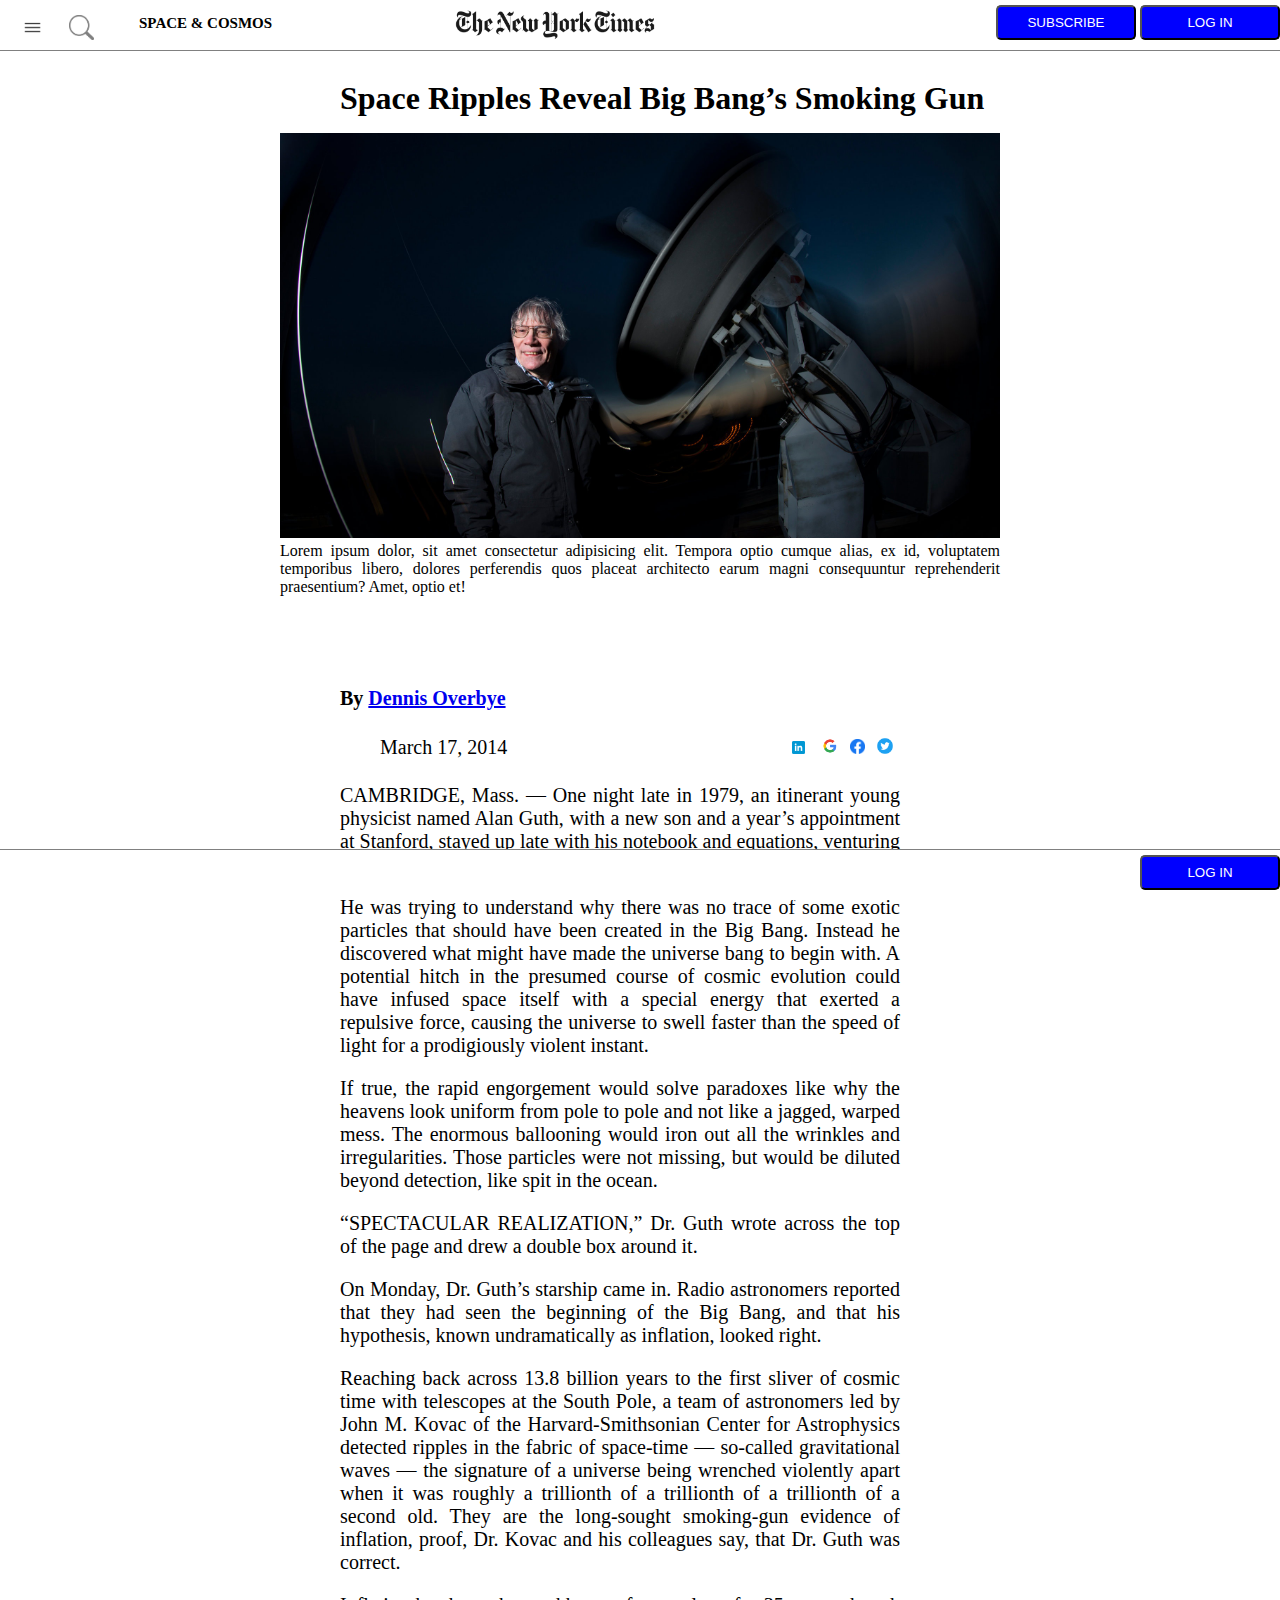
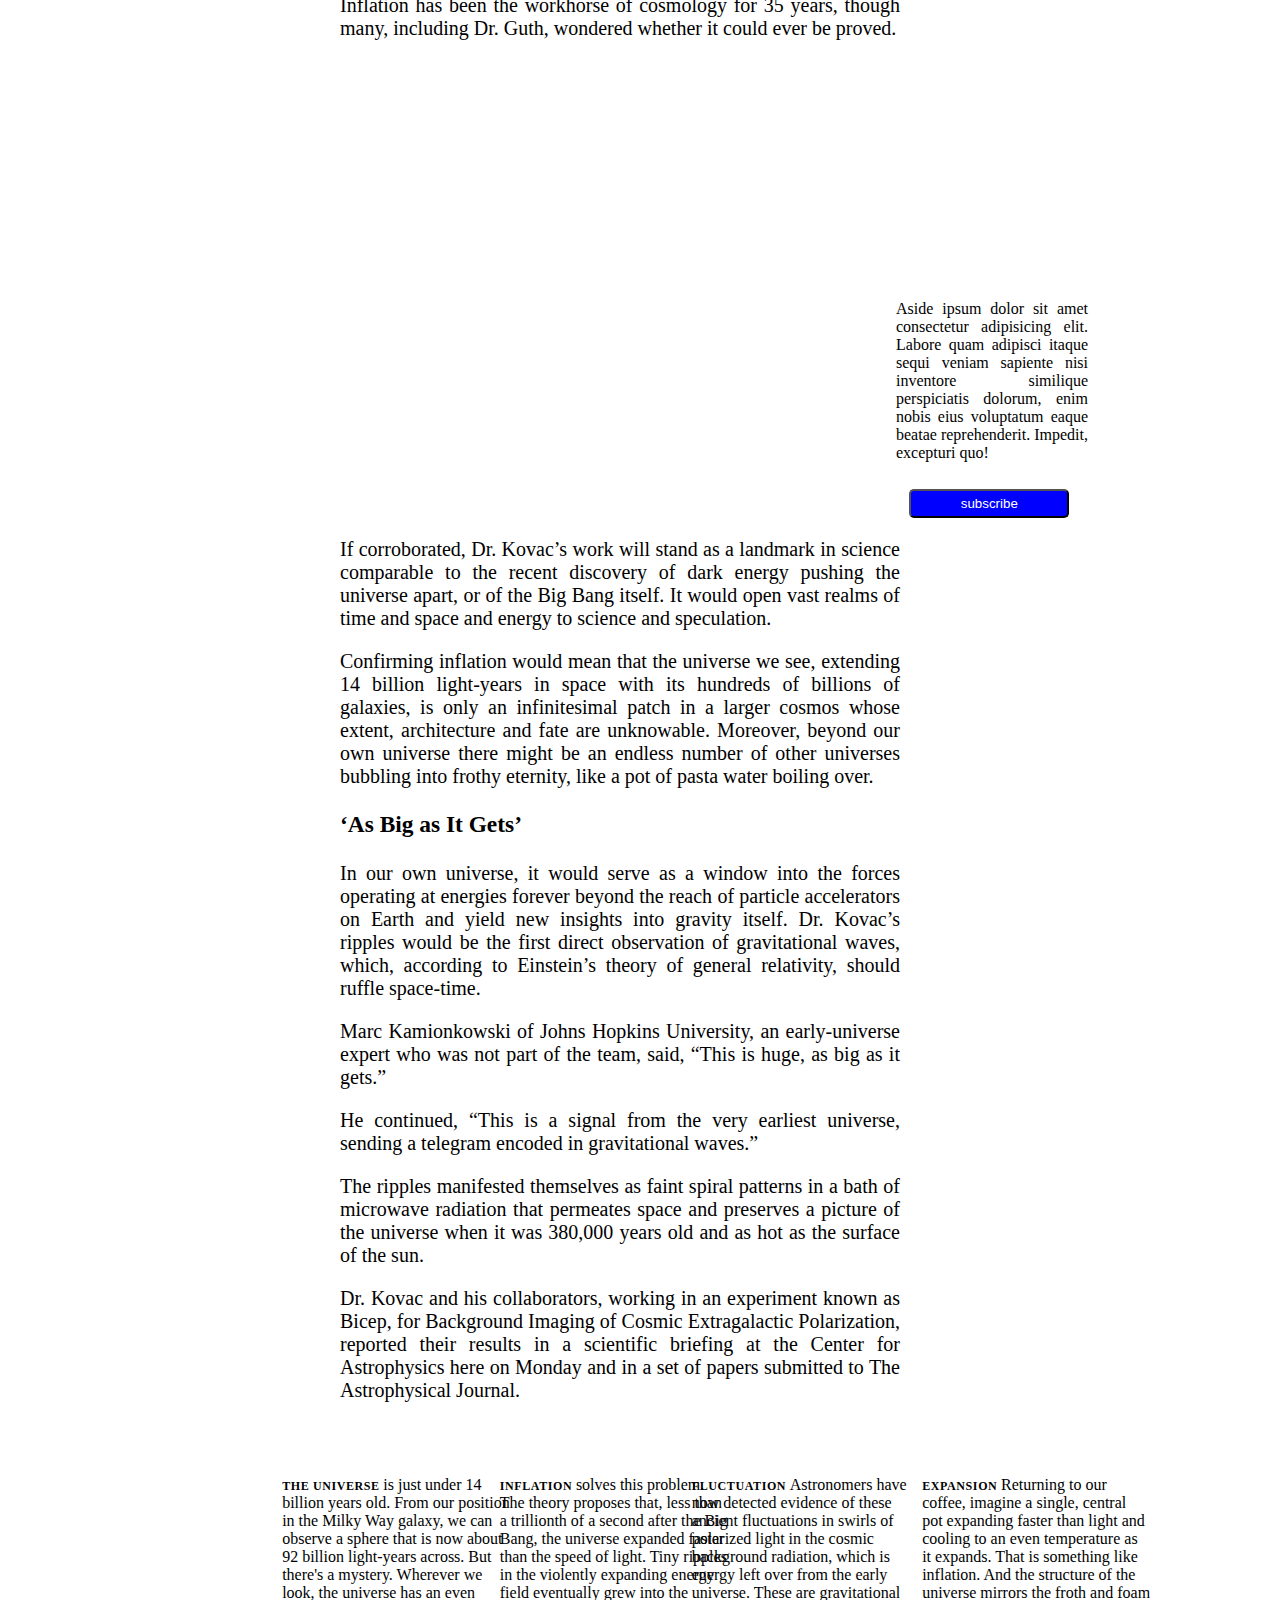
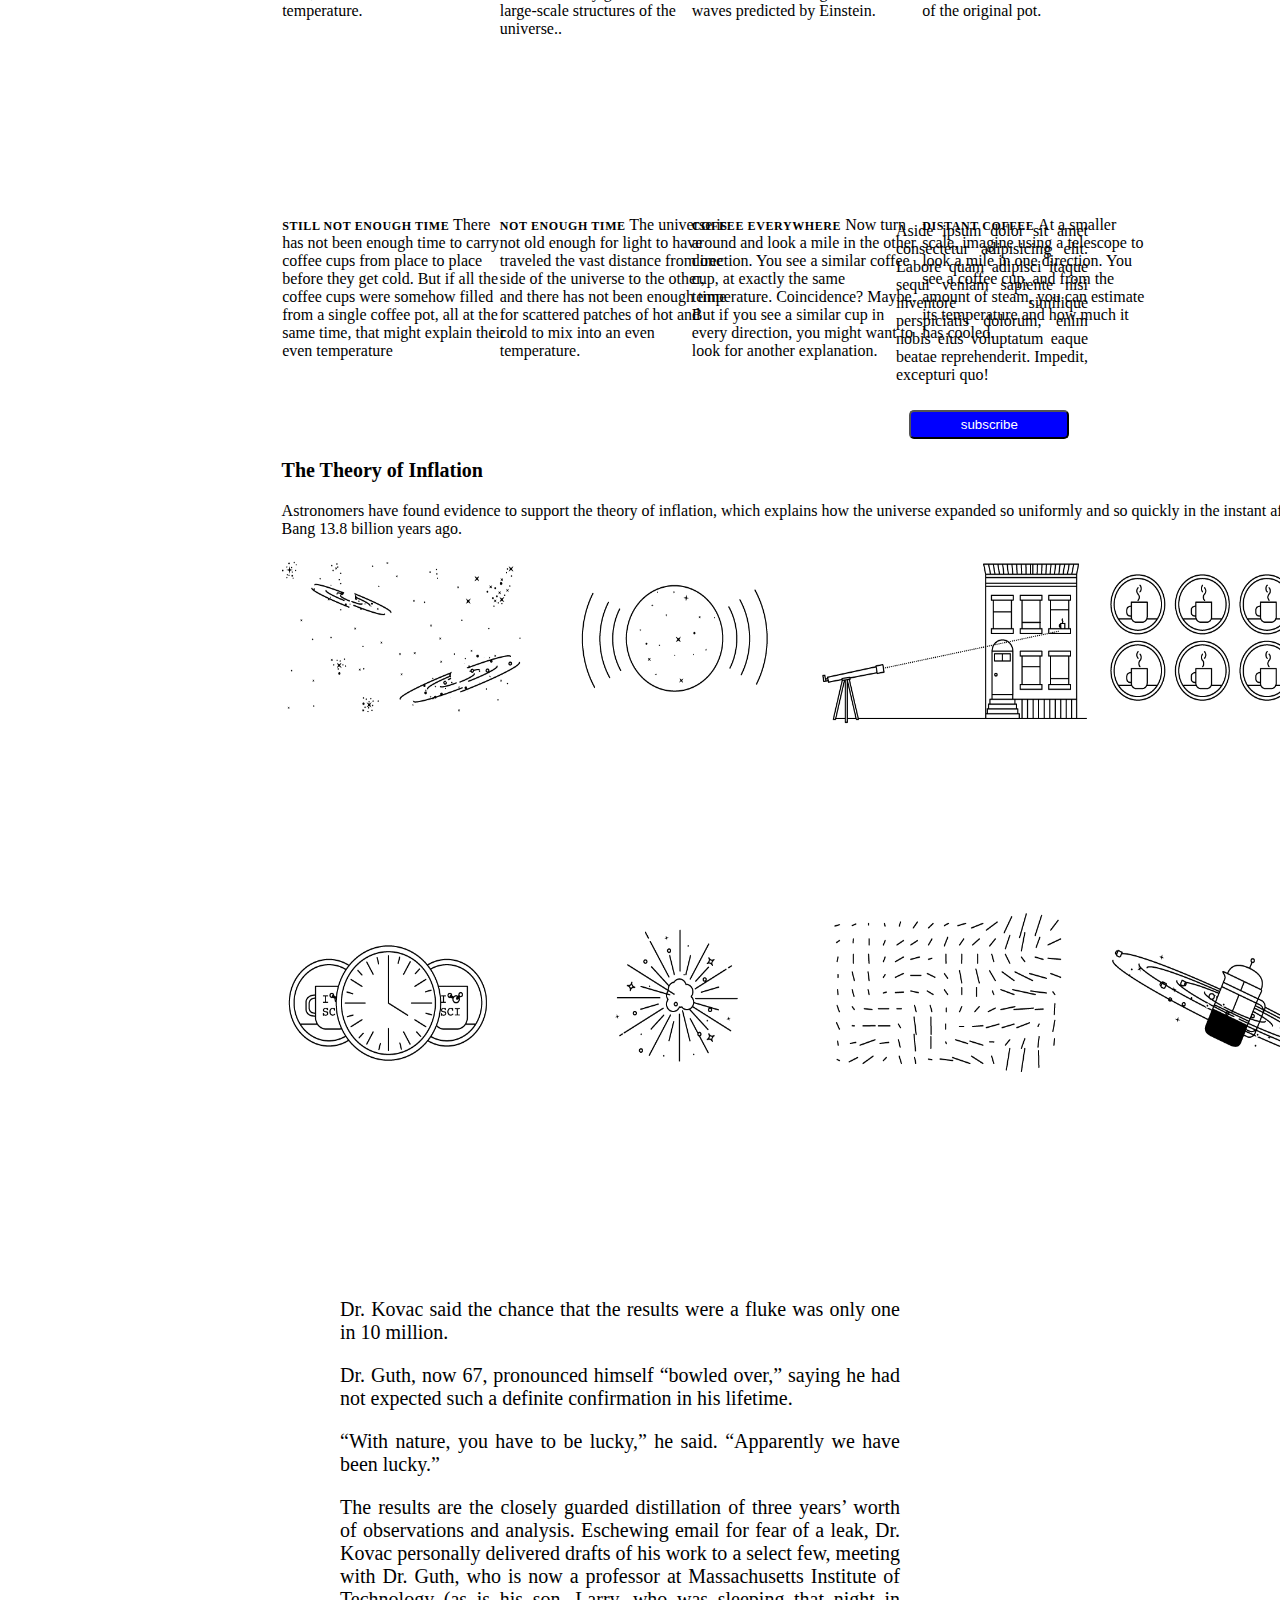
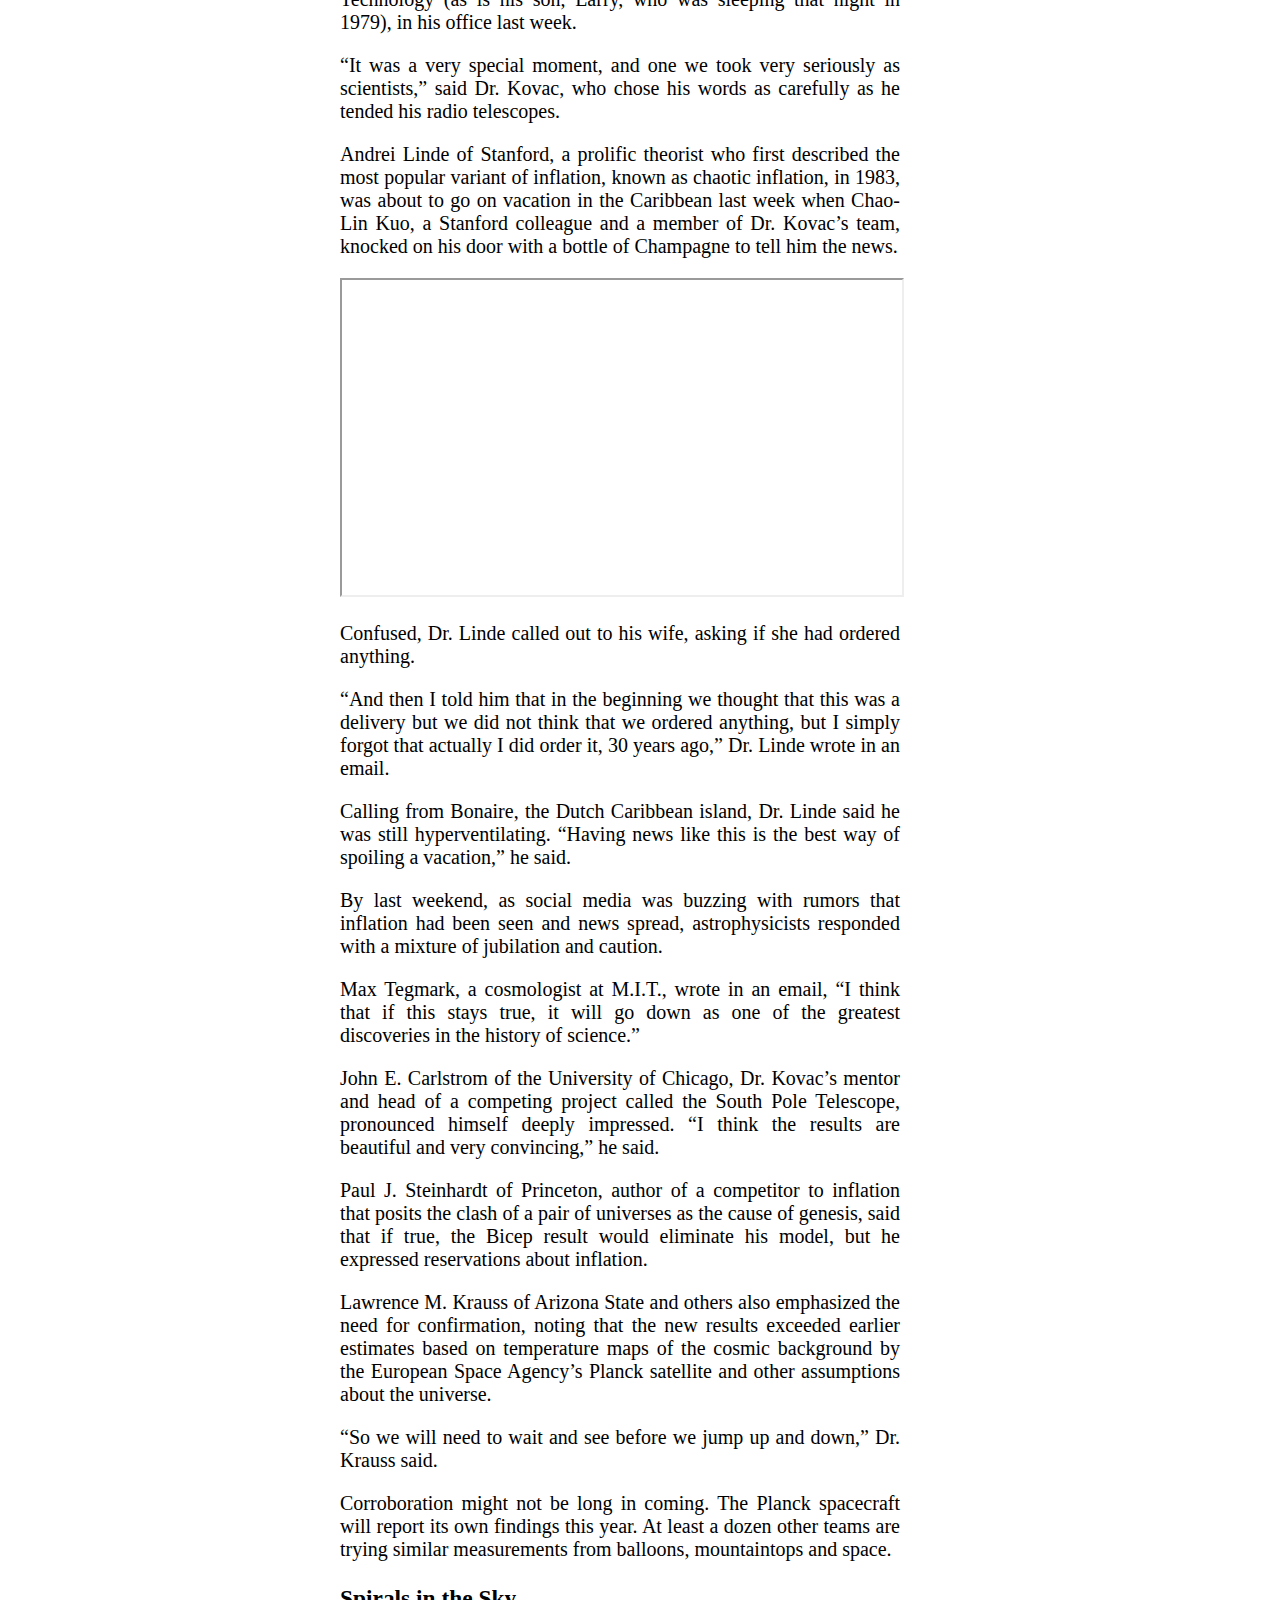
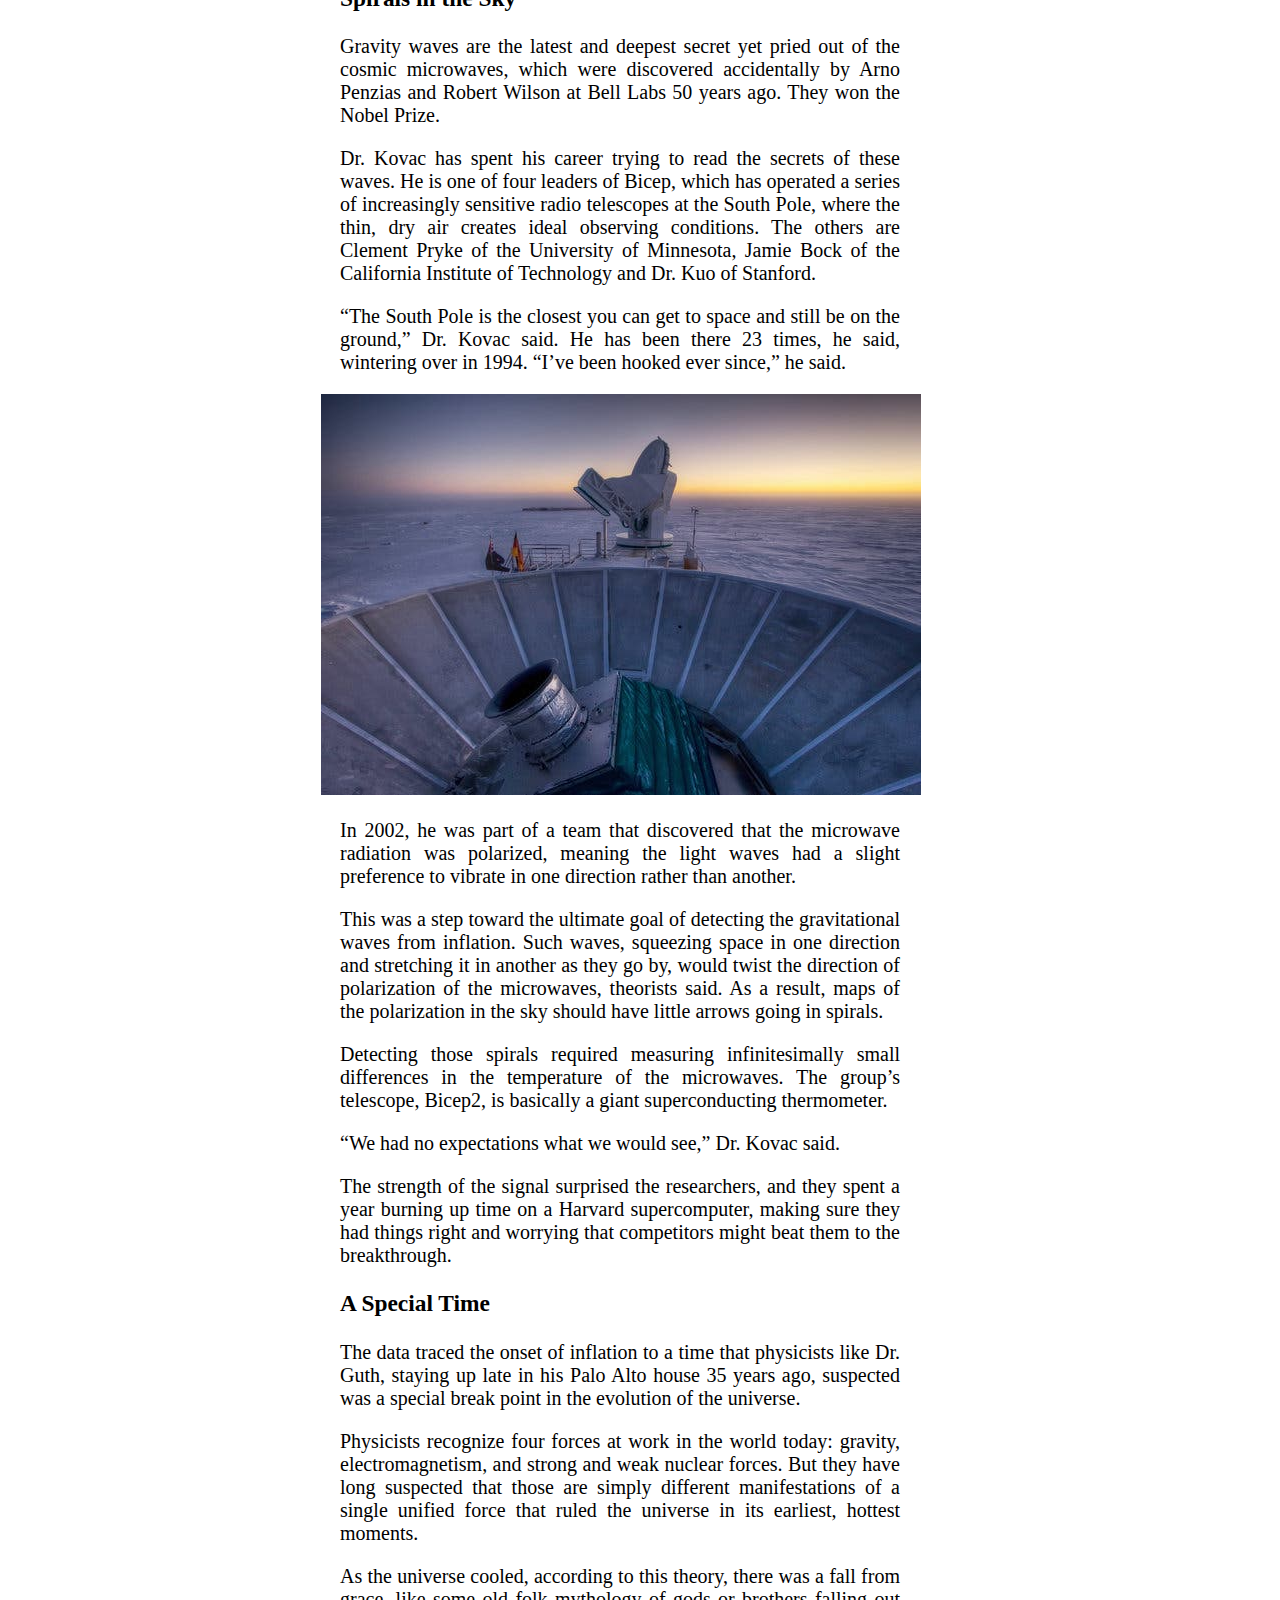
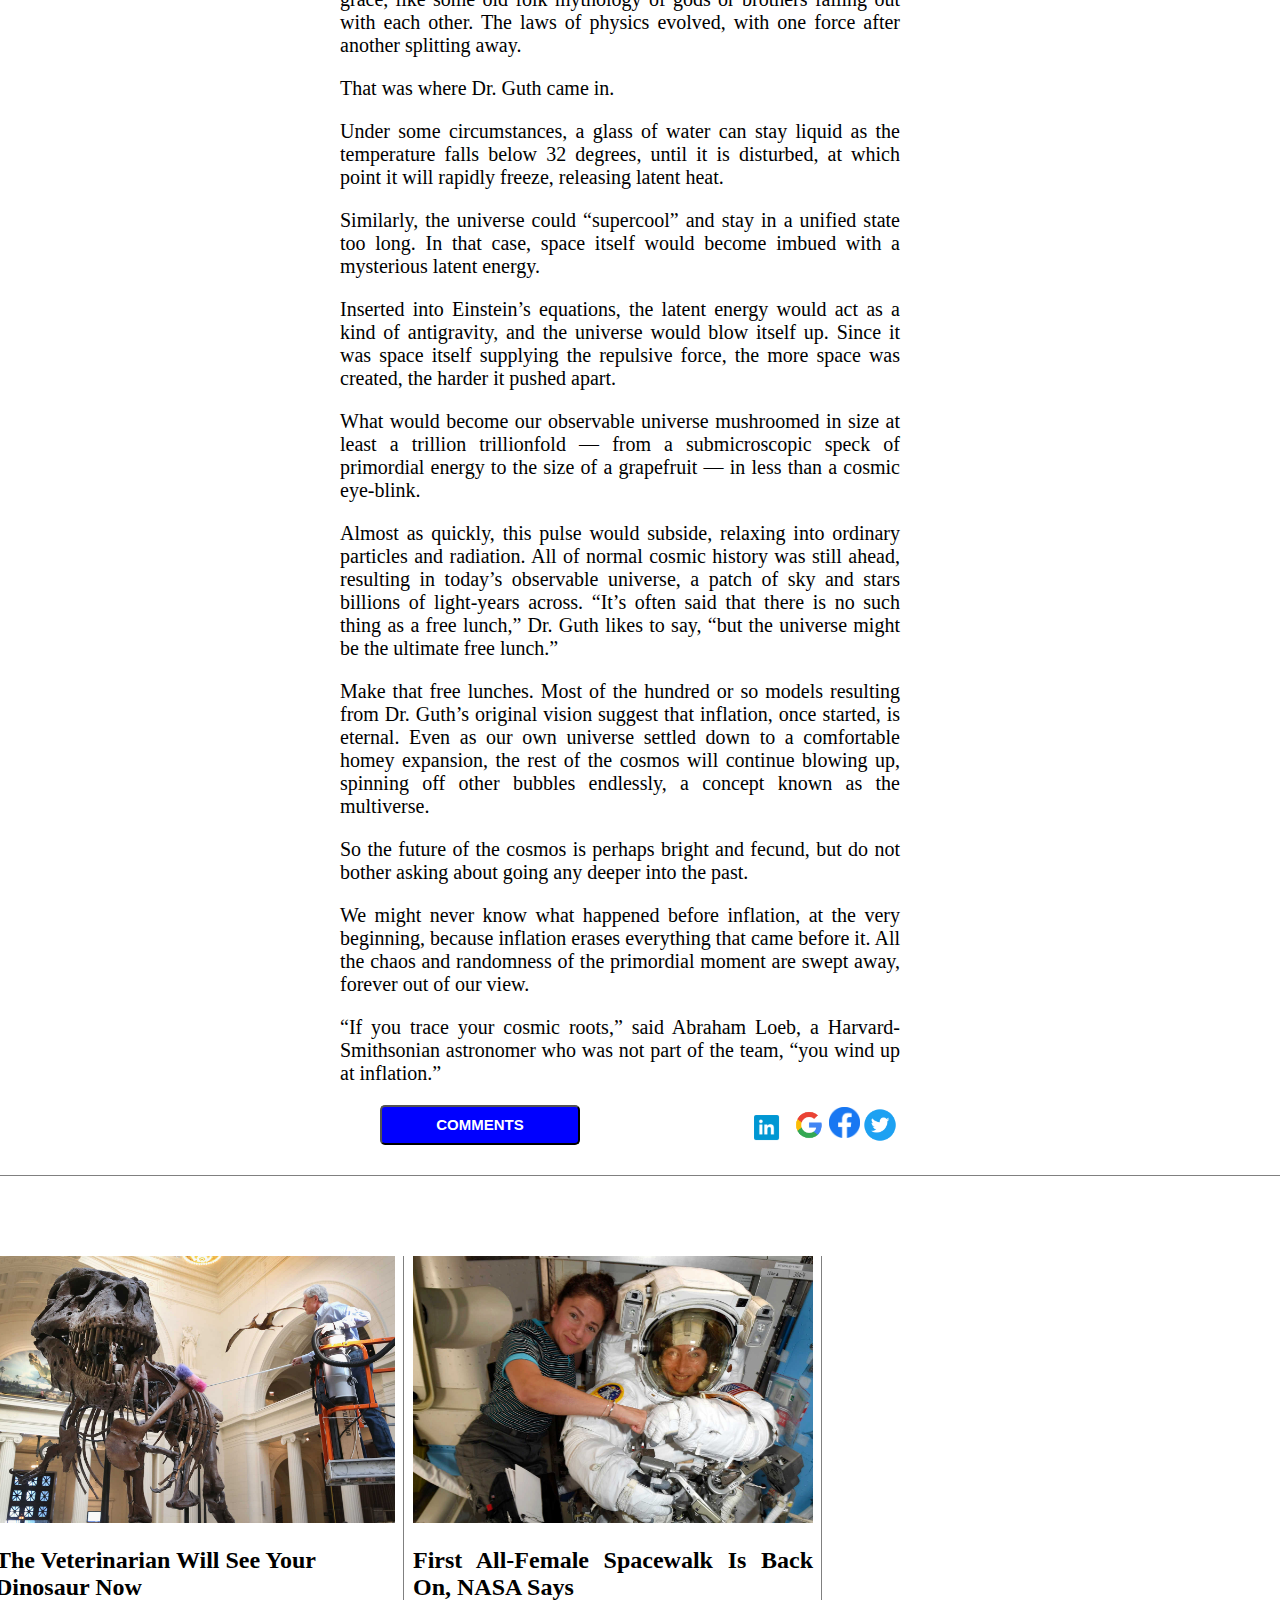
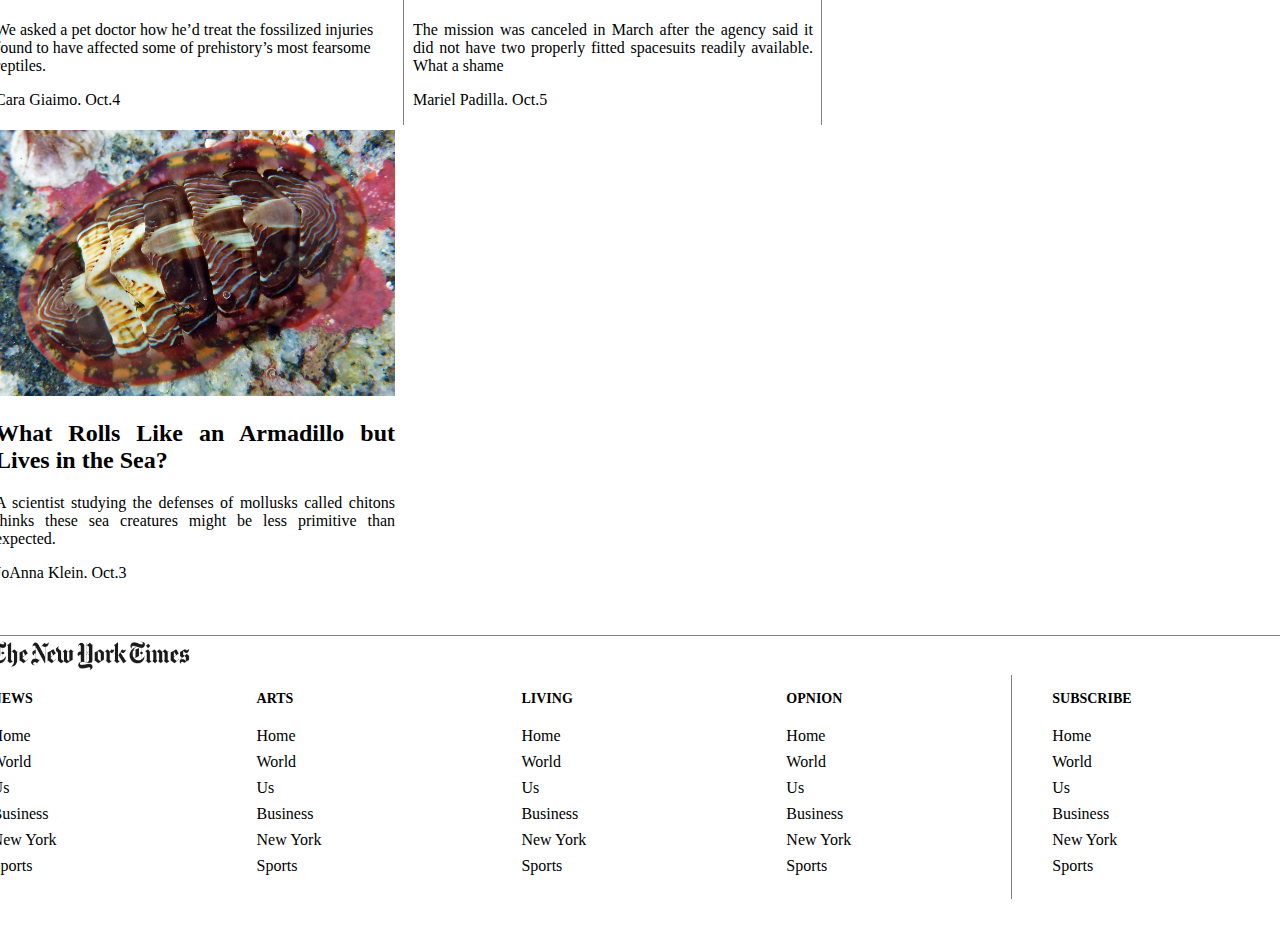
<file: index.html>
<!DOCTYPE html>
<html lang="en">

<head>
  <meta charset="UTF-8">
  <meta name="viewport" content="width=device-width, initial-scale=1.0">
  <meta http-equiv="X-UA-Compatible" content="ie=edge">
  <link rel="stylesheet" href="./css/main.css">
  <title>Positioning and floating</title>
</head>

<body>
  <div class="main-header">
    <header class="nav-bar">
      <div class="header-content">
        <div class="icons">
          <img src="./assets/menu-icon.png" alt="">
          <img src="./assets/search-icon.png" alt="">
          <a href="#">space & cosmos</a>
        </div>
        <div class="nyt-logo">
          <img src="./assets/The_New_York_Times_Logo.svg.png" alt="">
        </div>
        <div class="buttons">
          <button type="button" name="subscribe" class="subscribe-btn">SUBSCRIBE</button>
          <button type="button" name="login" class="login-btn">LOG IN</button>
        </div>
      </div>

    </header>
  </div>
  <section class="feature-section">
    <div>
      <h1 class="headline">Space Ripples Reveal Big Bang’s Smoking Gun</h1>
    </div>
    <figure class="feature-image">
      <img class="headline-image" src="./assets/ft-image.jpg" alt="">
      <span class="copyright">
        Lorem ipsum dolor, sit amet consectetur adipisicing elit. Tempora optio cumque alias, ex id, voluptatem
        temporibus libero, dolores perferendis quos placeat architecto earum magni consequuntur reprehenderit
        praesentium? Amet, optio et!
      </span>
    </figure>
  </section>
  <main class="container">
    <section class="text-section offset">
      <div class="format-text">
        <div class="social">
          <div class="name">
            <h4>By <a href="#">Dennis Overbye</a> </h4>
          </div>
          <div class="date-social">
            <ul class="social-list">
              <li> <time datetime="2014-03-17T10:46:03-04:00">March 17, 2014</time> </li>
              <li>
                <div class="social-icons">
                  <ul class="social-img">
                    <li> <img src="./assets/linkedin-icon.png" class="share-icons lkid" alt=""> </li>
                    <li> <img src="./assets/google-icon.png" class="share-icons google" alt=""> </li>
                    <li> <img src="./assets/Facebook-icon.png" class="share-icons fb" alt=""> </li>
                    <li> <img src="./assets/twitter-icon.png" class="share-icons tw" alt=""> </li>
                  </ul>
                </div>
              </li>
            </ul>
          </div>
        </div>
        <p>
          CAMBRIDGE, Mass. — One night late in 1979, an itinerant young physicist named Alan Guth, with a new son and a
          year’s appointment at Stanford, stayed up late with his notebook and equations, venturing far beyond the world
          of known physics.
        </p>
        <p>
          He was trying to understand why there was no trace of some exotic particles that should have been created in
          the Big Bang. Instead he discovered what might have made the universe bang to begin with. A potential hitch in
          the presumed course
          of cosmic evolution could have infused space itself with a special energy that exerted a repulsive force,
          causing the universe to swell faster than the speed of light for a prodigiously violent instant.
        </p>
        <p>
          If true, the rapid engorgement would solve paradoxes like why the heavens look uniform from pole to pole and
          not like a jagged, warped mess. The enormous ballooning would iron out all the wrinkles and irregularities.
          Those particles were
          not missing, but would be diluted beyond detection, like spit in the ocean.
        </p>
        <p>
          “SPECTACULAR REALIZATION,” Dr. Guth wrote across the top of the page and drew a double box around it.
        </p>
        <p>
          On Monday, Dr. Guth’s starship came in. Radio astronomers reported that they had seen the beginning of the Big
          Bang, and that his hypothesis, known undramatically as inflation, looked right.
        </p>
        <p>
          Reaching back across 13.8 billion years to the first sliver of cosmic time with telescopes at the South Pole,
          a team of astronomers led by John M. Kovac of the Harvard-Smithsonian Center for Astrophysics detected ripples
          in the fabric of
          space-time — so-called gravitational waves — the signature of a universe being wrenched violently apart when
          it was roughly a trillionth of a trillionth of a trillionth of a second old. They are the long-sought
          smoking-gun evidence of
          inflation, proof, Dr. Kovac and his colleagues say, that Dr. Guth was correct.
        </p>

        <p>
          Inflation has been the workhorse of cosmology for 35 years, though many, including Dr. Guth, wondered whether
          it could ever be proved.
        </p>
      </div>
      <aside class="side-text-design box1">
        Aside ipsum dolor sit amet consectetur adipisicing elit. Labore quam adipisci itaque sequi veniam sapiente nisi
        inventore similique perspiciatis dolorum, enim nobis eius voluptatum eaque beatae reprehenderit. Impedit,
        excepturi quo!
        <div class="aside-btn">
          <button type="button" name="subscribe" class="aside-subs-btn">subscribe</button>
        </div>
      </aside>
      <div class="format-text">
        <p>
          If corroborated, Dr. Kovac’s work will stand as a landmark in science comparable to the recent discovery of
          dark energy pushing the universe apart, or of the Big Bang itself. It would open vast realms of time and space
          and energy to
          science and speculation.
        </p>
        <p>
          Confirming inflation would mean that the universe we see, extending 14 billion light-years in space with its
          hundreds of billions of galaxies, is only an infinitesimal patch in a larger cosmos whose extent, architecture
          and fate are
          unknowable. Moreover, beyond our own universe there might be an endless number of other universes bubbling
          into frothy eternity, like a pot of pasta water boiling over.
        </p>
        <h3 class="headings">‘As Big as It Gets’</h3>
        <p>In our own universe, it would serve as a window into the forces operating at energies forever beyond the
          reach of particle accelerators on Earth and yield new insights into gravity itself. Dr. Kovac’s ripples would
          be the first direct
          observation of gravitational waves, which, according to Einstein’s theory of general relativity, should ruffle
          space-time.</p>
        <p>Marc Kamionkowski of Johns Hopkins University, an early-universe expert who was not part of the team, said,
          “This is huge, as big as it gets.”</p>
        <p>He continued, “This is a signal from the very earliest universe, sending a telegram encoded in gravitational
          waves.”</p>
        <p>The ripples manifested themselves as faint spiral patterns in a bath of microwave radiation that permeates
          space and preserves a picture of the universe when it was 380,000 years old and as hot as the surface of the
          sun.</p>
        <p>Dr. Kovac and his collaborators, working in an experiment known as Bicep, for Background Imaging of Cosmic
          Extragalactic Polarization, reported their results in a scientific briefing at the Center for Astrophysics
          here on Monday and in a
          set of papers submitted to The Astrophysical Journal.</p>
      </div>
      <aside class="side-text-design box2">
        Aside ipsum dolor sit amet consectetur adipisicing elit. Labore quam adipisci itaque sequi veniam sapiente nisi
        inventore similique perspiciatis dolorum, enim nobis eius voluptatum eaque beatae reprehenderit. Impedit,
        excepturi quo!

        <div class="aside-btn">
          <button type="button" name="subscribe" class="aside-subs-btn">subscribe</button>
        </div>
      </aside>
      <div class="inflation">
        <header class="story-header">
          <div class="story-meta">
            <p class="story-heading">The Theory of Inflation</p>
          </div>
          <div class="story-meta-footer">
            <p class="summary">
              Astronomers have found evidence to support the theory of inflation, which explains how the universe
              expanded so uniformly and so quickly in the instant after the Big Bang 13.8 billion years ago.
            </p>
          </div>
        </header>

        <div class="int-graphic">
          <div class="graphic">
            <img src="./assets/inflation-945.png" alt="" class="inflation-img">
            <div class="graphic-text gh-one">
              <p class="text-para">
                <span class="graphic-bold">THE UNIVERSE </span> is just under 14 billion years old. From our position in
                the Milky Way galaxy, we can
                observe a sphere that is now about 92 billion light-years across. But there's a mystery. Wherever we
                look, the universe has an even temperature.
              </p>
            </div>

            <div class="graphic-text gh-two">
              <p class="text-para">
                <span class="graphic-bold">INFLATION </span> solves this problem. The theory proposes that, less than a
                trillionth of a second after the Big Bang, the universe expanded faster than the speed of light. Tiny
                ripples in the violently expanding energy field eventually grew into the large-scale structures of the
                universe..
              </p>
            </div>

            <div class="graphic-text gh-three">
              <p class="text-para">
                <span class="graphic-bold">FLUCTUATION </span> Astronomers have now detected evidence of these ancient
                fluctuations in swirls of polarized light in the cosmic background radiation, which is energy left over
                from the early universe. These are gravitational waves predicted by Einstein.
              </p>
            </div>

            <div class="graphic-text gh-four">
              <p class="text-para">
                <span class="graphic-bold">EXPANSION </span> Returning to our coffee, imagine a single, central pot
                expanding faster than light and cooling to an even temperature as it expands. That is something like
                inflation. And the structure of the universe mirrors the froth and foam of the original pot.
              </p>
            </div>

            <div class="graphic-text gh-five">
              <p class="text-para">
                <span class="graphic-bold">STILL NOT ENOUGH TIME</span> There has not been enough time to carry coffee
                cups from place to place before they get cold. But if all the coffee cups were somehow filled from a
                single coffee pot, all at the same time, that might explain their even temperature
              </p>
            </div>

            <div class="graphic-text gh-six">
              <p class="text-para">
                <span class="graphic-bold">NOT ENOUGH TIME </span> The universe is not old enough for light to have
                traveled the vast distance from one side of the universe to the other, and there has not been enough
                time for scattered patches of hot and cold to mix into an even temperature.
              </p>
            </div>

            <div class="graphic-text gh-seven">
              <p class="text-para">
                <span class="graphic-bold">COFFEE EVERYWHERE</span> Now turn around and look a mile in the other
                direction. You see a similar coffee cup, at exactly the same temperature. Coincidence? Maybe. But if you
                see a similar cup in every direction, you might want to look for another explanation.
              </p>
            </div>

            <div class="graphic-text gh-eight">
              <p class="text-para">
                <span class="graphic-bold">DISTANT COFFEE </span> At a smaller scale, imagine using a telescope to look
                a mile in one direction. You see a coffee cup, and from the amount of steam, you can estimate its
                temperature and how much it has cooled.
              </p>
            </div>

          </div>
        </div>
      </div>

      <div class="format-text">
        <p>
          Dr. Kovac said the chance that the results were a fluke was only one in 10 million.
        </p>
        <p>Dr. Guth, now 67, pronounced himself “bowled over,” saying he had not expected such a definite confirmation
          in his lifetime.</p>
        <p>“With nature, you have to be lucky,” he said. “Apparently we have been lucky.”</p>
        <p>The results are the closely guarded distillation of three years’ worth of observations and analysis.
          Eschewing email for fear of a leak, Dr. Kovac personally delivered drafts of his work to a select few, meeting
          with Dr. Guth, who is now
          a professor at Massachusetts Institute of Technology (as is his son, Larry, who was sleeping that night in
          1979), in his office last week.</p>
        <p>“It was a very special moment, and one we took very seriously as scientists,” said Dr. Kovac, who chose his
          words as carefully as he tended his radio telescopes.</p>
        <p>Andrei Linde of Stanford, a prolific theorist who first described the most popular variant of inflation,
          known as chaotic inflation, in 1983, was about to go on vacation in the Caribbean last week when Chao-Lin Kuo,
          a Stanford colleague
          and a member of Dr. Kovac’s team, knocked on his door with a bottle of Champagne to tell him the news.</p>
        <iframe width="560" height="315" src="https://www.youtube.com/embed/ZlfIVEy_YOA"
          allow="accelerometer; autoplay; encrypted-media; gyroscope; picture-in-picture" allowfullscreen></iframe>
        <p>Confused, Dr. Linde called out to his wife, asking if she had ordered anything.</p>
        <p>“And then I told him that in the beginning we thought that this was a delivery but we did not think that we
          ordered anything, but I simply forgot that actually I did order it, 30 years ago,” Dr. Linde wrote in an
          email.</p>
        <p>Calling from Bonaire, the Dutch Caribbean island, Dr. Linde said he was still hyperventilating. “Having news
          like this is the best way of spoiling a vacation,” he said.</p>
        <p>By last weekend, as social media was buzzing with rumors that inflation had been seen and news spread,
          astrophysicists responded with a mixture of jubilation and caution.</p>
        <p>Max Tegmark, a cosmologist at M.I.T., wrote in an email, “I think that if this stays true, it will go down as
          one of the greatest discoveries in the history of science.”</p>
        <p>John E. Carlstrom of the University of Chicago, Dr. Kovac’s mentor and head of a competing project called the
          South Pole Telescope, pronounced himself deeply impressed. “I think the results are beautiful and very
          convincing,” he said.</p>
        <p>Paul J. Steinhardt of Princeton, author of a competitor to inflation that posits the clash of a pair of
          universes as the cause of genesis, said that if true, the Bicep result would eliminate his model, but he
          expressed reservations about
          inflation.</p>
        <p>Lawrence M. Krauss of Arizona State and others also emphasized the need for confirmation, noting that the new
          results exceeded earlier estimates based on temperature maps of the cosmic background by the European Space
          Agency’s Planck
          satellite and other assumptions about the universe.</p>
        <p>“So we will need to wait and see before we jump up and down,” Dr. Krauss said.</p>
        <p>Corroboration might not be long in coming. The Planck spacecraft will report its own findings this year. At
          least a dozen other teams are trying similar measurements from balloons, mountaintops and space.</p>
        <h3>Spirals in the Sky</h3>
        <p>Gravity waves are the latest and deepest secret yet pried out of the cosmic microwaves, which were discovered
          accidentally by Arno Penzias and Robert Wilson at Bell Labs 50 years ago. They won the Nobel Prize.</p>
        <p>Dr. Kovac has spent his career trying to read the secrets of these waves. He is one of four leaders of Bicep,
          which has operated a series of increasingly sensitive radio telescopes at the South Pole, where the thin, dry
          air creates ideal
          observing conditions. The others are Clement Pryke of the University of Minnesota, Jamie Bock of the
          California Institute of Technology and Dr. Kuo of Stanford.</p>
        <p>“The South Pole is the closest you can get to space and still be on the ground,” Dr. Kovac said. He has been
          there 23 times, he said, wintering over in 1994. “I’ve been hooked ever since,” he said.</p>
      </div>
      <img src="./assets/18cosmos-2-articleLarge.jpg" class="article-img" alt="">
      <div class="format-text">
        <p>In 2002, he was part of a team that discovered that the microwave radiation was polarized, meaning the light
          waves had a slight preference to vibrate in one direction rather than another.</p>
        <p>This was a step toward the ultimate goal of detecting the gravitational waves from inflation. Such waves,
          squeezing space in one direction and stretching it in another as they go by, would twist the direction of
          polarization of the
          microwaves, theorists said. As a result, maps of the polarization in the sky should have little arrows going
          in spirals.</p>
        <p>Detecting those spirals required measuring infinitesimally small differences in the temperature of the
          microwaves. The group’s telescope, Bicep2, is basically a giant superconducting thermometer.</p>
        <p>“We had no expectations what we would see,” Dr. Kovac said.</p>
        <p>The strength of the signal surprised the researchers, and they spent a year burning up time on a Harvard
          supercomputer, making sure they had things right and worrying that competitors might beat them to the
          breakthrough.</p>
        <h3>A Special Time</h3>
        <p>The data traced the onset of inflation to a time that physicists like Dr. Guth, staying up late in his Palo
          Alto house 35 years ago, suspected was a special break point in the evolution of the universe.</p>
        <p>Physicists recognize four forces at work in the world today: gravity, electromagnetism, and strong and weak
          nuclear forces. But they have long suspected that those are simply different manifestations of a single
          unified force that ruled
          the universe in its earliest, hottest moments.</p>
        <p>As the universe cooled, according to this theory, there was a fall from grace, like some old folk mythology
          of gods or brothers falling out with each other. The laws of physics evolved, with one force after another
          splitting away.</p>
        <p>That was where Dr. Guth came in.</p>
        <p>Under some circumstances, a glass of water can stay liquid as the temperature falls below 32 degrees, until
          it is disturbed, at which point it will rapidly freeze, releasing latent heat.</p>
        <p>Similarly, the universe could “supercool” and stay in a unified state too long. In that case, space itself
          would become imbued with a mysterious latent energy.</p>
        <p>Inserted into Einstein’s equations, the latent energy would act as a kind of antigravity, and the universe
          would blow itself up. Since it was space itself supplying the repulsive force, the more space was created, the
          harder it pushed
          apart.</p>
        <p>What would become our observable universe mushroomed in size at least a trillion trillionfold — from a
          submicroscopic speck of primordial energy to the size of a grapefruit — in less than a cosmic eye-blink.</p>
        <p>Almost as quickly, this pulse would subside, relaxing into ordinary particles and radiation. All of normal
          cosmic history was still ahead, resulting in today’s observable universe, a patch of sky and stars billions of
          light-years across.
          “It’s often said that there is no such thing as a free lunch,” Dr. Guth likes to say, “but the universe might
          be the ultimate free lunch.”</p>
        <p>Make that free lunches. Most of the hundred or so models resulting from Dr. Guth’s original vision suggest
          that inflation, once started, is eternal. Even as our own universe settled down to a comfortable homey
          expansion, the rest of the
          cosmos will continue blowing up, spinning off other bubbles endlessly, a concept known as the multiverse.</p>
        <p>So the future of the cosmos is perhaps bright and fecund, but do not bother asking about going any deeper
          into the past.</p>
        <p>We might never know what happened before inflation, at the very beginning, because inflation erases
          everything that came before it. All the chaos and randomness of the primordial moment are swept away, forever
          out of our view.</p>
        <p>“If you trace your cosmic roots,” said Abraham Loeb, a Harvard-Smithsonian astronomer who was not part of the
          team, “you wind up at inflation.”</p>
        <div class="social-end">
          <div class="date-social-end">
            <ul class="social-list-end">
              <li> <button type="button" name="comments">comments</button> </li>
              <li>
                <div class="social-icons-end">
                  <ul class="social-img-end">
                    <li> <img src="./assets/linkedin-icon.png" class="end-icons lkid-end" alt=""> </li>
                    <li> <img src="./assets/google-icon.png" class="end-icons google-end" alt=""> </li>
                    <li> <img src="./assets/Facebook-icon.png" class="end-icons fb-end" alt=""> </li>
                    <li> <img src="./assets/twitter-icon.png" class="end-icons tw-end" alt=""> </li>
                  </ul>
                </div>
              </li>
            </ul>
          </div>
        </div>
      </div>
    </section>
  </main>



  <div class="footer-section">
    <section class="bottoom-section">
      <figure class="thumbnail-image">
        <img class="headline-image" src="./assets/dinovet.jpg" alt="">
        <div class="copyright-footer">
          <h2 class="footer-headings">The Veterinarian Will See Your Dinosaur Now</h2>
          <p>We asked a pet doctor how he’d treat the fossilized injuries found to have affected some of prehistory’s
            most fearsome reptiles.</p>
          <p>Cara Giaimo. Oct.4</p>
        </div>
      </figure>
    </section>

    <section class="bottoom-section">
      <figure class="thumbnail-image">
        <img class="headline-image" src="./assets/female-spacewalk.jpg" alt="">
        <div class="copyright">
          <h2 class="footer-headings">First All-Female Spacewalk Is Back On, NASA Says</h2>
          <p>The mission was canceled in March after the agency said it did not have two properly fitted spacesuits
            readily available. What a shame</p>
          <p>Mariel Padilla. Oct.5</p>
        </div>
      </figure>
    </section>

    <section class="bottoom-section-last">
      <figure class="thumbnail-image">
        <img class="headline-image" src="./assets/armodillo.jpg" alt="">
        <div class="copyright">
          <h2 class="footer-headings">What Rolls Like an Armadillo but Lives in the Sea?</h2>
          <p>A scientist studying the defenses of mollusks called chitons thinks these sea creatures might be less
            primitive than expected.</p>
          <p>JoAnna Klein. Oct.3</p>
        </div>
      </figure>
    </section>

  </div>

  <div class="bottom-links-logo">
    <img src="./assets/The_New_York_Times_Logo.svg.png" alt="">
  </div>
  <div class="main-footer-links">
    <section class="footer-links one">
      <div class="listings">
        <ul>
          <li class="links-bottom">
            <h2 class="links-header">News</h2>
          </li>
          <li class="links-bottom"><a class="quick-links" href="#">Home</a></li>
          <li class="links-bottom"><a class="quick-links" href="#">World</a></li>
          <li class="links-bottom"><a class="quick-links" href="#">Us</a></li>
          <li class="links-bottom"><a class="quick-links" href="#">Business</a></li>
          <li class="links-bottom"><a class="quick-links" href="#">New York</a></li>
          <li class="links-bottom"><a class="quick-links" href="#">Sports</a></li>
        </ul>
      </div>
    </section>
    <section class="footer-links">
      <div class="listings">
        <ul>
          <li class="links-bottom">
            <h2 class="links-header">Arts</h2>
          </li>
          <li class="links-bottom"><a class="quick-links" href="#">Home</a></li>
          <li class="links-bottom"><a class="quick-links" href="#">World</a></li>
          <li class="links-bottom"><a class="quick-links" href="#">Us</a></li>
          <li class="links-bottom"><a class="quick-links" href="#">Business</a></li>
          <li class="links-bottom"><a class="quick-links" href="#">New York</a></li>
          <li class="links-bottom"><a class="quick-links" href="#">Sports</a></li>
        </ul>
      </div>
    </section>
    <section class="footer-links">
      <div class="listings">
        <ul>
          <li class="links-bottom">
            <h2 class="links-header">Living</h2>
          </li>
          <li class="links-bottom"><a class="quick-links" href="#">Home</a></li>
          <li class="links-bottom"><a class="quick-links" href="#">World</a></li>
          <li class="links-bottom"><a class="quick-links" href="#">Us</a></li>
          <li class="links-bottom"><a class="quick-links" href="#">Business</a></li>
          <li class="links-bottom"><a class="quick-links" href="#">New York</a></li>
          <li class="links-bottom"><a class="quick-links" href="#">Sports</a></li>
        </ul>
      </div>
    </section>
    <section class="footer-links">
      <div class="listings">
        <ul>
          <li class="links-bottom">
            <h2 class="links-header">Opnion</h2>
          </li>
          <li class="links-bottom"><a class="quick-links" href="#">Home</a></li>
          <li class="links-bottom"><a class="quick-links" href="#">World</a></li>
          <li class="links-bottom"><a class="quick-links" href="#">Us</a></li>
          <li class="links-bottom"><a class="quick-links" href="#">Business</a></li>
          <li class="links-bottom"><a class="quick-links" href="#">New York</a></li>
          <li class="links-bottom"><a class="quick-links" href="#">Sports</a></li>
        </ul>
      </div>
    </section>
    <section class="footer-links last">
      <div class="listings">
        <ul>
          <li class="links-bottom">
            <h2 class="links-header">Subscribe</h2>
          </li>
          <li class="links-bottom"><a class="quick-links" href="#">Home</a></li>
          <li class="links-bottom"><a class="quick-links" href="#">World</a></li>
          <li class="links-bottom"><a class="quick-links" href="#">Us</a></li>
          <li class="links-bottom"><a class="quick-links" href="#">Business</a></li>
          <li class="links-bottom"><a class="quick-links" href="#">New York</a></li>
          <li class="links-bottom"><a class="quick-links" href="#">Sports</a></li>
        </ul>
      </div>
    </section>
  </div>

  <footer>
    <div class="buttons">
      <button type="button" name="login" class="login-btn">LOG IN</button>
    </div>
  </footer>
</body>

</html>
</file>
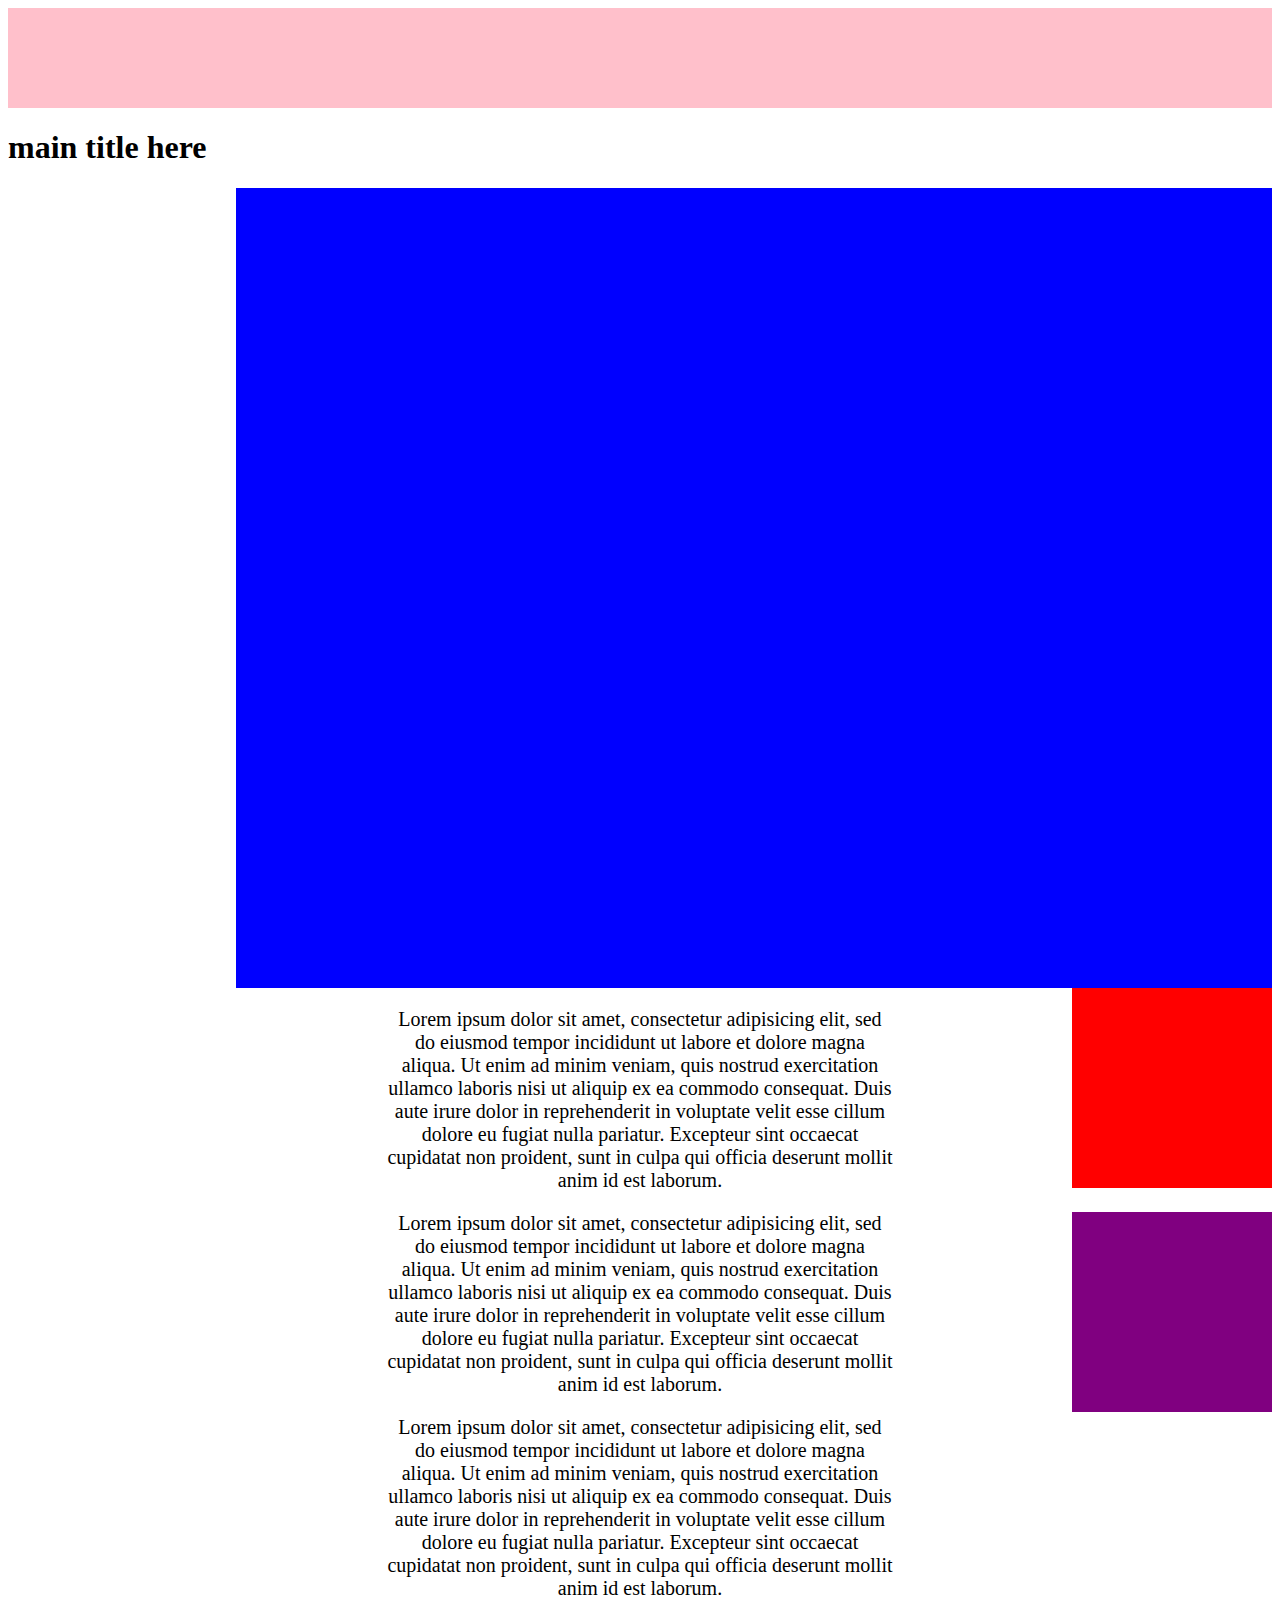
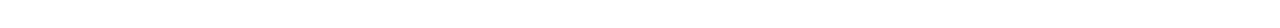
<file: test.html>
<!DOCTYPE html>
<html lang="en" dir="ltr">

<head>
  <link rel="stylesheet" href="./css/tests.css">
  <meta charset="utf-8">
  <title>Float n Positioning</title>
</head>

<body>
  <header id="nav-bar">

  </header>

  <section class="article-body">
    <h1>main title here</h1>


    <div id="main-img">

    </div>
    <aside id="subscription1">

    </aside>


    <p class="article-text">Lorem ipsum dolor sit amet, consectetur adipisicing elit, sed do eiusmod tempor incididunt ut labore et dolore magna aliqua.
      Ut enim ad minim veniam, quis nostrud exercitation ullamco laboris nisi ut aliquip ex ea commodo consequat.
      Duis aute irure dolor in reprehenderit in voluptate velit esse cillum dolore eu fugiat nulla pariatur.
      Excepteur sint occaecat cupidatat non proident, sunt in culpa qui officia deserunt mollit anim id est laborum.</p>

    <aside id="aside2">

    </aside>

    <p class="article-text">Lorem ipsum dolor sit amet, consectetur adipisicing elit, sed do eiusmod tempor incididunt ut labore et dolore magna aliqua.
      Ut enim ad minim veniam, quis nostrud exercitation ullamco laboris nisi ut aliquip ex ea commodo consequat.
      Duis aute irure dolor in reprehenderit in voluptate velit esse cillum dolore eu fugiat nulla pariatur.
      Excepteur sint occaecat cupidatat non proident, sunt in culpa qui officia deserunt mollit anim id est laborum.</p>

    <p class="article-text">Lorem ipsum dolor sit amet, consectetur adipisicing elit, sed do eiusmod tempor incididunt ut labore et dolore magna aliqua.
      Ut enim ad minim veniam, quis nostrud exercitation ullamco laboris nisi ut aliquip ex ea commodo consequat.
      Duis aute irure dolor in reprehenderit in voluptate velit esse cillum dolore eu fugiat nulla pariatur.
      Excepteur sint occaecat cupidatat non proident, sunt in culpa qui officia deserunt mollit anim id est laborum.</p>

  </section>
  <footer id="footer.container">

  </footer>
</body>

</html>
</file>
<file: css/main.css>
body {
  box-sizing: border-box;
  margin: 0;
  padding: 0;
  width: 100%;
}

.main-header {
  background-color: white;
  border-bottom: 1px solid grey;
  height: 50px;
  left: 0;
  position: fixed;
  right: 0;
  top: 0;
  width: 100%;
  z-index: 200;
}

.header-content {
  display: flex;
  justify-content: space-between;
}

.headline {
  margin: 0 auto;
  padding-left: calc((100% - 600px) / 2);
  position: relative;
}

.buttons {
  float: right;
}

.subscribe-btn,
.login-btn {
  background-color: blue;
  border-radius: 5px;
  color: white;
  height: 35px;
  margin-top: 5px;
  padding: 5px 5px;
  width: 140px;
}

.icons {
  margin: 5px 10px 5px 10px;
}

.icons img {
  height: 25px;
  margin-top: 5px;
  padding: 5px 10px;
  width: 25px;
}

.icons a {
  color: black;
  font-size: 15px;
  font-weight: bold;
  padding: 10px 25px 0 35px;
  position: absolute;
  text-decoration: none;
  text-transform: uppercase;
}

.nyt-logo img {
  height: 35px;
  padding-top: 5px;
  width: 200px;
}

.feature-section {
  padding: 5em 15em 2em 15em;
}

.copyright {
  display: inline-block;
  text-align: justify;
}

.headline-image {
  position: relative;
  width: 100%;
}

.container {
  margin: 0 auto;
  padding: 1em;
  width: 70%;
}

.format-text {
  float: left;
  font-size: 20px;
  margin-left: calc((100% - 600px) / 2);
  text-align: justify;
  width: 28em;
}

.side-text-design {
  margin-top: 15rem;
  text-align: justify;
  width: 12em;
}

.box1 {
  float: right;
}

.box2 {
  float: right;
  margin-top: 25rem;
}

.aside-subs-btn {
  background: blue;
  border-radius: 5px;
  color: white;
  margin: 2em 0 0 1em;
  padding: 5px;
  width: 12em;
}

.footer-section {
  border-bottom: 1px solid grey;
  border-top: 1px solid grey;
  display: inline-block;
  margin-left: calc((100% - 1300px) / 2);
  padding: 5em 5em 2em 0;
}

.bottoom-section {
  border-right: 1px solid grey;
  display: inline-block;
  padding: 0 8px 0 5px;
  position: relative;
  width: 400px;
}

.bottoom-section-last {
  display: inline-block;
  padding: 5px;
  position: relative;
  width: 400px;
}

.inflation {
  float: left;
  margin-left: 10%;
}

.inflation-img {
  height: 720px;
  width: 1080px;
}

.the-theory-of-inflation {
  width: 60%;
}

.inflation-text {
  width: 20%;
}

.social-list {
  display: flex;
  flex-wrap: nowrap;
  justify-content: space-between;
}

.share-icons {
  height: 20px;
  padding: 0 5px;
  width: 20px;
}

.fb {
  height: 15px;
  width: 15px;
}

.lkid {
  width: 23px;
  height: 23px;
}

.social-img {
  display: inline-flex;
}

ul {
  list-style: none;
}

.article-img {
  margin-left: calc((100% - 638px) / 2);
}

.social-list-end {
  display: flex;
  flex-wrap: nowrap;
  justify-content: space-between;
}

.social-img-end {
  display: inline-flex;
}

button[name="comments"] {
  background-color: blue;
  border-radius: 5px;
  color: white;
  font-size: 15px;
  font-weight: bold;
  height: 40px;
  text-transform: uppercase;
  width: 200px;
}

.end-icons {
  height: 40px;
  width: 40px;
}

.fb-end {
  height: 31px;
  margin-top: 2px;
  width: 31px;
}

.lkid-end {
  height: 45px;
  width: 45px;
}

.thumbnail-image {
  margin: 0;
  padding: 0;
}

.main-footer-links {
  display: flex;
  flex-direction: row;
  margin-left: calc((100% - 1300px) / 2);
}

.footer-links {
  margin-left: 10em;
}

.one {
  margin-left: -2.4em !important;
}

.bottom-links-logo img {
  height: 35px;
  margin-left: calc((100% - 1300px) / 2);
  width: 200px;
}

.listings ul {
  list-style: none;
}

.links-header {
  font-size: 14px;
  font-weight: bold;
  text-transform: uppercase;
}

.quick-links {
  color: black;
  text-decoration: none;
  text-transform: capitalize;
}

.quick-links:hover {
  text-decoration: underline;
}

.links-bottom {
  padding-bottom: 0.5em;
}

.last {
  border-left: 1px solid grey;
}

.copyright-footer {
  font-family: ‘Times New Roman’, Times, serif;
}

.graphic-text {
  position: absolute;
  top: 3060px;
  left: 22.0436%;
  width: 228px;
}

.gh-two {
  left: 39.0436%;
}

.gh-three {
  left: 54.0436%;
}

.gh-four {
  left: 72.0436%;
}

.gh-five {
  top: 3400px;
}

.gh-six {
  top: 3400px;
  left: 39.0436%;
}

.gh-seven {
  top: 3400px;
  left: 54.0436%;
}

.gh-eight {
  top: 3400px;
  left: 72.0436%;
}

.graphic-bold {
  font-size: 12px;
  font-weight: bolder;
  letter-spacing: 0.05em;
}

footer {
  background-color: white;
  border-top: 1px solid grey;
  height: 50px;
  left: 0;
  position: sticky;
  right: 0;
  bottom: 0;
  width: 100%;
  z-index: 200;
}

.story-heading {
  font-weight: bolder;
  font-size: 20px;
}
</file>
<file: css/tests.css>
#nav-bar{
  background-color: pink;
  height: 100px;
  width: 100%;
}
.article-body{
  align: center;
  overflow: hidden;
  width: 100%;
}

#subscription1{
  float: right;
  width: 200px;
  height: 200px;
  background-color: red;
}

#aside2{
  float: right;
  width: 200px;
  height: 200px;
  background-color: purple;
}

#main-img{
  background-color: blue;
  width: 1200px;
  height: 800px;
  position: relative;
  left: 18%;
}

.article-text{
  width: 40%;
  /* clear: right; */
  position: relative;
  left: 30%;
  text-align: center;
  justify-content: center;
  font-size: 20px;
}
</file>
